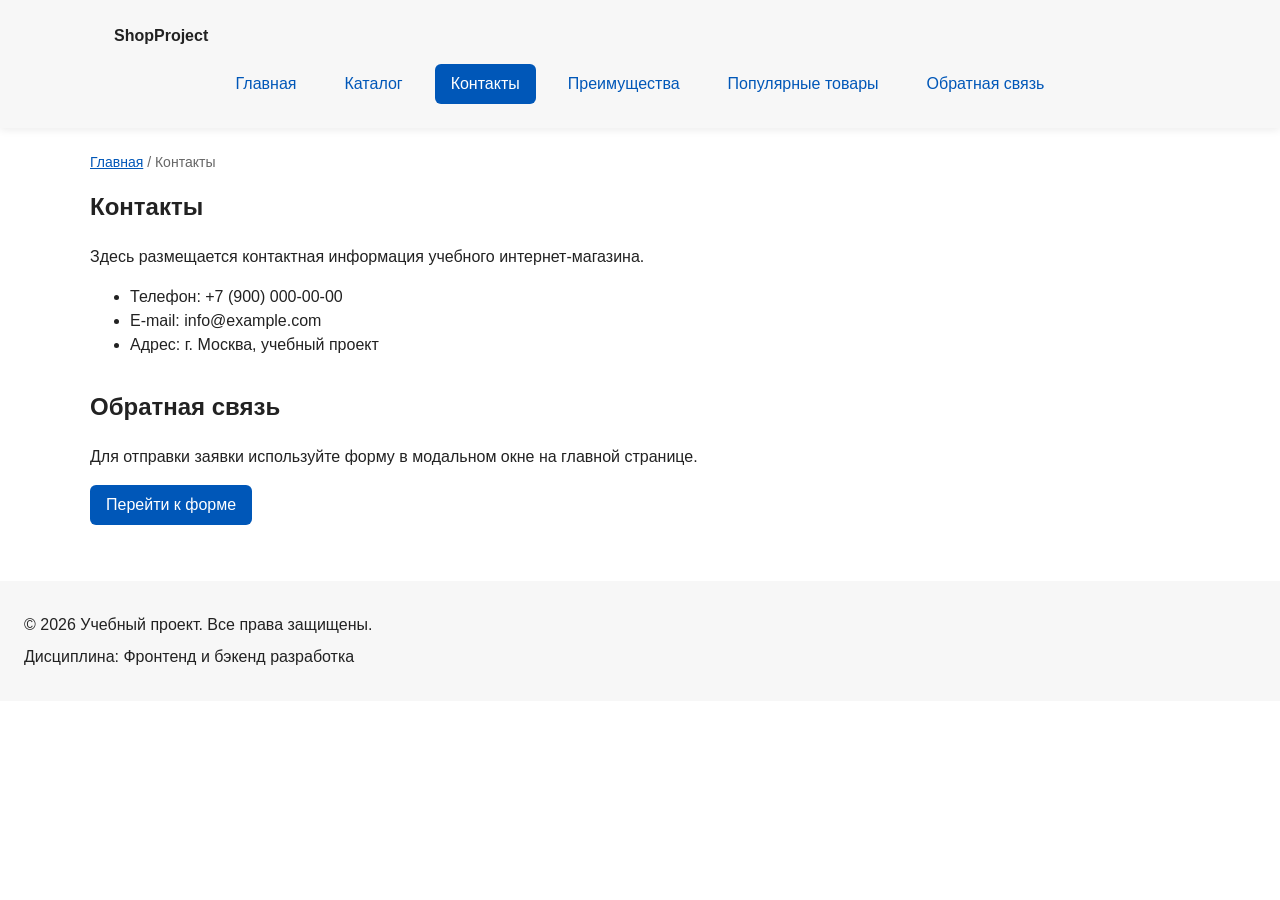
<file: contacts.html>
<!DOCTYPE html>
<html lang="ru">
<head>
  <meta charset="UTF-8">
  <meta name="viewport" content="width=device-width, initial-scale=1.0">
  <meta name="description" content="Контактная информация учебного интернет-магазина.">
  <title>Контакты — Учебный интернет-магазин</title>
  <link rel="stylesheet" href="css/style.css">
  <meta property="og:type" content="website">
  <meta property="og:title" content="Учебный интернет-магазин">
  <meta property="og:description" content="Учебный frontend-проект интернет-магазина.">
  <meta property="og:image" content="https://dimon-bubon.github.io/kr1-html-css-shop/images/preview.jpg">
</head>
<body>
  <header class="site-header">
    <div class="site-header__inner">
      <a class="site-header__logo" href="index.html">ShopProject</a>

      <nav class="site-nav" aria-label="Основная навигация">
        <ul class="site-nav__list">
          <li class="site-nav__item">
            <a class="site-nav__link" href="index.html">Главная</a>
          </li>
          <li class="site-nav__item">
            <a class="site-nav__link" href="catalog.html">Каталог</a>
          </li>
          <li class="site-nav__item">
            <a class="site-nav__link site-nav__link--active" href="contacts.html">Контакты</a>
          </li>
          <li class="site-nav__item">
            <a class="site-nav__link" href="index.html#advantages">Преимущества</a>
          </li>
          <li class="site-nav__item">
            <a class="site-nav__link" href="index.html#popular">Популярные товары</a>
          </li>
          <li class="site-nav__item">
            <a class="site-nav__link" href="index.html#contacts">Обратная связь</a>
          </li>
        </ul>
      </nav>
    </div>
  </header>

  <main class="site-main">
    <nav class="breadcrumbs" aria-label="Хлебные крошки">
      <a class="breadcrumbs__link" href="index.html">Главная</a>
      <span class="breadcrumbs__current">Контакты</span>
    </nav>

    <section class="section">
      <h1 class="section__title">Контакты</h1>
      <p>
        Здесь размещается контактная информация учебного интернет-магазина.
      </p>

      <ul class="contact-list">
        <li class="contact-list__item">Телефон: +7 (900) 000-00-00</li>
        <li class="contact-list__item">E-mail: info@example.com</li>
        <li class="contact-list__item">Адрес: г. Москва, учебный проект</li>
      </ul>
    </section>

    <section class="section" id="feedback">
      <h2 class="section__title">Обратная связь</h2>
      <p>
        Для отправки заявки используйте форму в модальном окне на главной странице.
      </p>
      <a class="button button--primary" href="index.html#contacts">Перейти к форме</a>
    </section>
  </main>

  <footer class="site-footer">
    <p class="site-footer__text">&copy; 2026 Учебный проект. Все права защищены.</p>
    <p class="site-footer__text">Дисциплина: Фронтенд и бэкенд разработка</p>
  </footer>
</body>
</html>
</file>
<file: css/style.css>
/* ===============================
   1. Переменные проекта
   =============================== */
:root {
  /* Цвета */
  --color-bg: #ffffff;
  --color-text: #222222;
  --color-muted: #666666;
  --color-primary: #0057b8;
  --color-primary-dark: #003f86;
  --color-border: #dddddd;
  --color-surface: #f7f7f7;
  --color-surface-accent: #eef5ff;
  --color-danger: #b00020;
  --color-success: #168a2f;
  --color-success-bg: #eefaf0;
  --color-white: #ffffff;

  /* Отступы */
  --space-xs: 4px;
  --space-sm: 8px;
  --space-md: 16px;
  --space-lg: 24px;
  --space-xl: 32px;

  /* Скругления */
  --radius-sm: 6px;
  --radius-md: 8px;
  --radius-lg: 12px;

  /* Размеры */
  --container-width: 1100px;
}


/* ===============================
   2. Базовые стили
   =============================== */
* {
  box-sizing: border-box;
}

html {
  scroll-behavior: smooth;
}

body {
  margin: 0;
  font-family: Arial, sans-serif;
  line-height: 1.5;
  color: var(--color-text);
  background-color: var(--color-bg);
}

a {
  color: var(--color-primary);
}

a:hover {
  color: var(--color-primary-dark);
}

a:focus-visible {
  outline: 2px solid var(--color-primary);
  outline-offset: 3px;
}

/* Отступ при переходе по якорю, чтобы липкая шапка не закрывала заголовок */
[id] {
  scroll-margin-top: 150px;
}

:target {
  outline: 2px dashed var(--color-primary);
  outline-offset: 4px;
}


/* ===============================
   3. Блок site-header (шапка)
   =============================== */
.site-header {
  position: sticky;
  top: 0;
  z-index: 100;
  background-color: var(--color-surface);
  box-shadow: 0 2px 8px rgba(0, 0, 0, 0.08);
}

.site-header__inner {
  max-width: var(--container-width);
  margin: 0 auto;
  padding: var(--space-lg);
}

.site-header__logo {
  font-weight: 700;
  color: var(--color-text);
  text-decoration: none;
}


/* ===============================
   4. Блок site-nav (навигация)
   =============================== */
.site-nav__list {
  display: flex;
  flex-wrap: wrap;
  justify-content: center;
  align-items: center;
  gap: var(--space-md);
  margin: var(--space-md) 0 0;
  padding: 0;
  list-style: none;
}

.site-nav__link {
  display: inline-block;
  padding: var(--space-sm) var(--space-md);
  color: var(--color-primary);
  text-decoration: none;
  border-radius: var(--radius-sm);
}

.site-nav__link:hover {
  color: var(--color-white);
  background-color: var(--color-primary);
}

.site-nav__link:focus-visible {
  outline: 2px solid var(--color-primary);
  outline-offset: 3px;
}

.site-nav__link--active {
  color: var(--color-white);
  background-color: var(--color-primary);
}


/* ===============================
   5. Блоки site-main и site-footer
   =============================== */
.site-main {
  padding: var(--space-lg);
}

.site-footer {
  padding: var(--space-lg);
  background-color: var(--color-surface);
}

.site-footer__text {
  margin: var(--space-sm) 0;
}


/* ===============================
   6. Блок breadcrumbs (хлебные крошки)
   =============================== */
.breadcrumbs {
  max-width: var(--container-width);
  margin: 0 auto var(--space-md);
  font-size: 14px;
  color: var(--color-muted);
}

.breadcrumbs__link {
  color: var(--color-primary);
}

.breadcrumbs__current::before {
  content: " / ";
  color: var(--color-muted);
}


/* ===============================
   7. Блоки hero и section
   =============================== */
.hero {
  max-width: var(--container-width);
  margin: 0 auto var(--space-xl);
  padding: var(--space-xl) var(--space-lg);
  background-color: var(--color-surface-accent);
  border-radius: var(--radius-lg);
}

.hero__title {
  margin-top: 0;
}

.section {
  max-width: var(--container-width);
  margin: 0 auto var(--space-xl);
}

.section__title {
  margin-top: 0;
}


/* ===============================
   8. Блок aside-info (информационный блок)
   =============================== */
.aside-info {
  max-width: var(--container-width);
  margin: 0 auto var(--space-xl);
  padding: var(--space-md);
  border-left: 4px solid var(--color-primary);
  background-color: var(--color-surface);
}

.aside-info__title {
  margin-top: 0;
}

.aside-info__text {
  margin-bottom: 0;
}


/* ===============================
   9. Блок button (кнопка)
   =============================== */
.button {
  display: inline-block;
  padding: var(--space-sm) var(--space-md);
  border: none;
  border-radius: var(--radius-sm);
  font: inherit;
  text-decoration: none;
  cursor: pointer;
}

.button--primary {
  color: var(--color-white);
  background-color: var(--color-primary);
}

.button--primary:hover {
  color: var(--color-white);
  background-color: var(--color-primary-dark);
}

.button--secondary {
 color: var(--color-white);
  background-color: var(--color-primary);
}

.button--secondary:hover {
  color: var(--color-white);
  background-color: var(--color-primary-dark);
}

.button:focus-visible {
  outline: 2px solid var(--color-primary);
  outline-offset: 3px;
}

.button:disabled,
.button--disabled {
  opacity: 0.6;
  cursor: not-allowed;
}


/* ===============================
   10. Блок products-grid (сетка товаров)
   =============================== */
.products-grid {
  display: grid;
  grid-template-columns: repeat(3, 1fr);
  gap: var(--space-lg);
}


/* ===============================
   11. Блок product-card (карточка товара)
   =============================== */
.product-card {
  display: flex;
  flex-direction: column;
  gap: var(--space-sm);
  padding: var(--space-md);
  border: 1px solid var(--color-border);
  border-radius: var(--radius-md);
  background-color: var(--color-bg);
  box-shadow:4px 4px 0 black;
}

.product-card:hover {
  border-color: var(--color-primary);
}

.product-card--featured {
  border-color: var(--color-primary);
}

.foto_card{
  width: 100%;
  height: 250px; /* Задай одинаковую высоту для всех картинок, подбери под свой дизайн */
  object-fit: contain; /* Картинка впишется в блок, не искажаясь. Если нужны обрезанные края - используй cover */
  background-color: #fff; 
  border-radius: var(--radius-sm);
}

/* .product-card__img {
  width: 100%;
  height: auto;
  border-radius: var(--radius-sm);
} */



.product-card__title {
  margin: 0;
  color: var(--color-text);
}

.product-card__description {
  margin: 0;
  color: var(--color-muted);
}

.product-card__price {
  margin: 0;
  font-weight: 700;
}


.product-card__title{
   display: flex;
  gap: 10px;
  margin-top: auto; 
  padding-top: 15px;
}
.product-card__description{
  display: flex;
  gap: 10px;
  margin-top: auto; 
  padding-top: 15px;
}



.product-card__button {
  margin-top: auto;
  align-self: flex-start;
}


/* ===============================
   12. Блоки catalog-layout и catalog-filters
   =============================== */
.catalog-layout {
  display: grid;
  grid-template-columns: 260px 1fr;
  grid-template-areas: "filters products";
  gap: var(--space-lg);
  max-width: var(--container-width);
  margin: 0 auto var(--space-xl);
  
}

.catalog-layout__filters {
  grid-area: filters;
  position: sticky; 
  top: 167px; /* Отступ сверху. Подбери это значение под высоту твоей шапки, чтобы фильтр не заезжал под нее */
  align-self: start; /* Важно для Grid-раскладки: заставляет блок сжаться по высоте своего контента, иначе он растянется на всю высоту товаров и sticky не сработает */
  z-index: 10;
}

.catalog-layout__products {
  grid-area: products;
}

.catalog-filters {
  padding: var(--space-md);
  border: 1px solid var(--color-border);
  border-radius: var(--radius-md);
  background-color: var(--color-surface);
}

.catalog-filters__title {
  margin-top: 0;
}

.catalog-filters__form {
  display: grid;
  gap: var(--space-md);
}

.catalog-filters__group {
  margin: 0;
  padding: var(--space-md);
  border: 1px solid var(--color-border);
  border-radius: var(--radius-sm);
}

.catalog-filters__legend {
  font-weight: 700;
}

.catalog-filters__label {
  display: block;
  margin-bottom: var(--space-sm);
}

.catalog-filters__input {
  width: 100%;
  margin-bottom: var(--space-sm);
  padding: var(--space-sm) 10px;
  border: 1px solid var(--color-border);
  border-radius: var(--radius-sm);
  font: inherit;
}


/* ===============================
   13. Блок order-dialog (модальное окно)
   =============================== */
.order-dialog {
  width: min(100% - 32px, 560px);
  padding: var(--space-lg);
  border: none;
  border-radius: var(--radius-lg);
  box-shadow:  -1px 1px 10px #25a871;;
}

.order-dialog::backdrop {
  background-color: rgba(0, 0, 0, 0.5);
}

.order-dialog__title {
  margin-top: 0;
}


/* ===============================
   14. Блок order-form (форма заявки)
   =============================== */
.order-form__field {
  margin-bottom: var(--space-md);
}

.order-form__label {
  display: block;
  margin-bottom: var(--space-xs);
}

.order-form__input,
.order-form__select,
.order-form__textarea {
  width: 100%;
  padding: 10px 12px;
  border: 1px solid var(--color-border);
  border-radius: var(--radius-sm);
  font: inherit;
}

.order-form__input:hover,
.order-form__select:hover,
.order-form__textarea:hover {
  border-color: var(--color-primary);
}

.order-form__input:focus-visible,
.order-form__select:focus-visible,
.order-form__textarea:focus-visible,
.order-form__checkbox:focus-visible {
  outline: 2px solid var(--color-primary);
  outline-offset: 3px;
}

/* Состояние ошибки: атрибут aria-invalid выставляет JavaScript */
.order-form__input[aria-invalid="true"],
.order-form__select[aria-invalid="true"],
.order-form__textarea[aria-invalid="true"] {
  border-color: var(--color-danger);
}

.order-form__hint {
  display: block;
  margin-top: var(--space-xs);
  color: var(--color-muted);
}

.order-form__field--checkbox .order-form__label {
  display: flex;
  align-items: center;
  gap: var(--space-sm);
}

.order-form__actions {
  display: flex;
  gap: var(--space-md);
  margin-top: var(--space-lg);
}


/* ===============================
   15. Блок success-message
   =============================== */
.success-message {
  max-width: var(--container-width);
  margin: var(--space-lg) auto;
  padding: var(--space-md);
  border-left: 4px solid var(--color-success);
  background-color: var(--color-success-bg);
}

/* Стили для кнопки "Наверх" */
#backToTopBtn {
    display: none; /* По умолчанию кнопка скрыта */
    position: fixed; /* Фиксируем на экране */
    bottom: 30px; /* Отступ снизу */
    right: 30px; /* Отступ справа */
    z-index: 99; /* Чтобы кнопка была поверх других элементов */
    border: none;
    outline: none;
    background-color: #007bff; /* Цвет кнопки (синий) */
    color: white;
    cursor: pointer;
    padding: 15px 20px;
    border-radius: 50%; /* Делает кнопку круглой */
    font-size: 20px;
    transition: background-color 0.3s, transform 0.3s; /* Плавная анимация */
}

/* Состояние при наведении мыши (hover) */
#backToTopBtn:hover {
    background-color: #0056b3; /* Темнеет */
    transform: translateY(-5px); /* Слегка подпрыгивает вверх */
}







/* --- Выравнивание кнопок в карточке --- */
.product-card__actions {
  display: flex;          /* Кнопки встанут в ряд */
  gap: 10px;              /* Расстояние между ними */
  margin-top: auto;       /* Прижимает кнопки к низу карточки */
  padding-top: 15px;
}

/* Убираем старый margin у кнопки, так как теперь его задает контейнер */
.product-card__actions .product-card__button {
  margin-top: 0;
  align-self: center;
}

/* --- Стили для модального окна отзывов --- */
.modal {
  display: none;
  position: fixed;
  top: 0;
  left: 0;
  width: 100%;
  height: 100%;
  background-color: rgba(0, 0, 0, 0.6);
  z-index: 1000;
  align-items: center;
  justify-content: center;
}

.modal.modal--active {
  display: flex;
}

.modal__content {
  background-color: #fff;
  padding: 30px;
  border-radius: 8px;
  width: 90%;
  max-width: 500px;
  position: relative;
  box-shadow: 0 10px 30px rgba(0, 0, 0, 0.2);
  max-height: 80vh;
  overflow-y: auto;
}

.modal__close {
  position: absolute;
  top: 15px;
  right: 20px;
  background: none;
  border: none;
  font-size: 28px;
  color: #888;
  cursor: pointer;
  line-height: 1;
}

.modal__close:hover {
  color: #000;
}

.modal__title {
  margin-top: 0;
  margin-bottom: 20px;
  color: #333;
  border-bottom: 2px solid #eee;
  padding-bottom: 10px;
}

.review-item {
  margin-bottom: 20px;
  padding-bottom: 15px;
  border-bottom: 1px solid #f0f0f0;
}

.review-item:last-child {
  border-bottom: none;
  margin-bottom: 0;
  padding-bottom: 0;
}

.review-item__header {
  display: flex;
  justify-content: space-between;
  margin-bottom: 5px;
}

.review-item__rating {
  color: #ffb400;
  letter-spacing: 2px;
}

.review-item__text {
  margin: 0;
  font-size: 14px;
  color: #555;
  line-height: 1.5;
}



/* ===============================
   Блок FAQ (Простой вариант)
   =============================== */
.faq {
  max-width: var(--container-width);
  margin: 0 auto var(--space-xl);
}

.faq__item {
  background-color: var(--color-surface); /* Светло-серый фон */
  border: 1px solid var(--color-border);  /* Рамка */
  border-radius: var(--radius-sm);        /* Скругление */
  margin-bottom: var(--space-sm);         /* Отступ между блоками */
  padding: var(--space-md);               /* Внутренний отступ */
}

.faq__question {
  font-weight: bold;
  cursor: pointer; /* Курсор в виде руки */
}

/* Отступ для ответа */
.faq__answer {
  margin-top: var(--space-sm);
  margin-bottom: 0;
  color: var(--color-muted);
}






/* ===============================
   Страница карточки товара
   =============================== */
.product-detail {
  display: grid;
  grid-template-columns: 1fr 1fr; /* Две равные колонки */
  gap: var(--space-xl);
  max-width: var(--container-width);
  margin: 0 auto var(--space-xl);
  background-color: var(--color-bg);
  padding: var(--space-lg);
  border: 1px solid var(--color-border);
  border-radius: var(--radius-md);
}

/* Блок с картинкой */
.product-detail__image-wrapper {
  background-color: var(--color-surface);
  border-radius: var(--radius-md);
  padding: var(--space-md);
  display: flex;
  align-items: center;
  justify-content: center;
}

.product-detail__image {
  max-width: 100%;
  height: auto;
  max-height: 500px;
  object-fit: contain;
}

/* Блок с информацией */
.product-detail__info {
  display: flex;
  flex-direction: column;
}

.product-detail__title {
  margin-top: 0;
  margin-bottom: var(--space-sm);
  font-size: 28px;
}

.product-detail__rating {
  color: #ffb400;
  font-size: 18px;
  margin-bottom: var(--space-md);
}

.product-detail__reviews {
  color: var(--color-muted);
  font-size: 14px;
}

.product-detail__price {
  font-size: 32px;
  font-weight: bold;
  color: var(--color-primary);
  margin: 0 0 var(--space-md) 0;
}

.product-detail__description {
  font-size: 16px;
  color: var(--color-text);
  line-height: 1.6;
  margin-bottom: var(--space-lg);
}

/* Список характеристик */
.product-detail__features {
  margin: 0 0 var(--space-lg) 0;
  padding-left: 20px;
  color: var(--color-muted);
}

.product-detail__features li {
  margin-bottom: var(--space-sm);
}

.product-detail__actions {
  margin-top: auto; /* Прижимает кнопку к низу */
}

.product-detail__actions .button {
  width: 100%;
  padding: 15px;
  font-size: 18px;
}

/* Адаптив для мобильных (чтобы колонки ставились друг под друга) */
@media (max-width: 768px) {
  .product-detail {
    grid-template-columns: 1fr; /* Одна колонка */
  }
}
</file>
